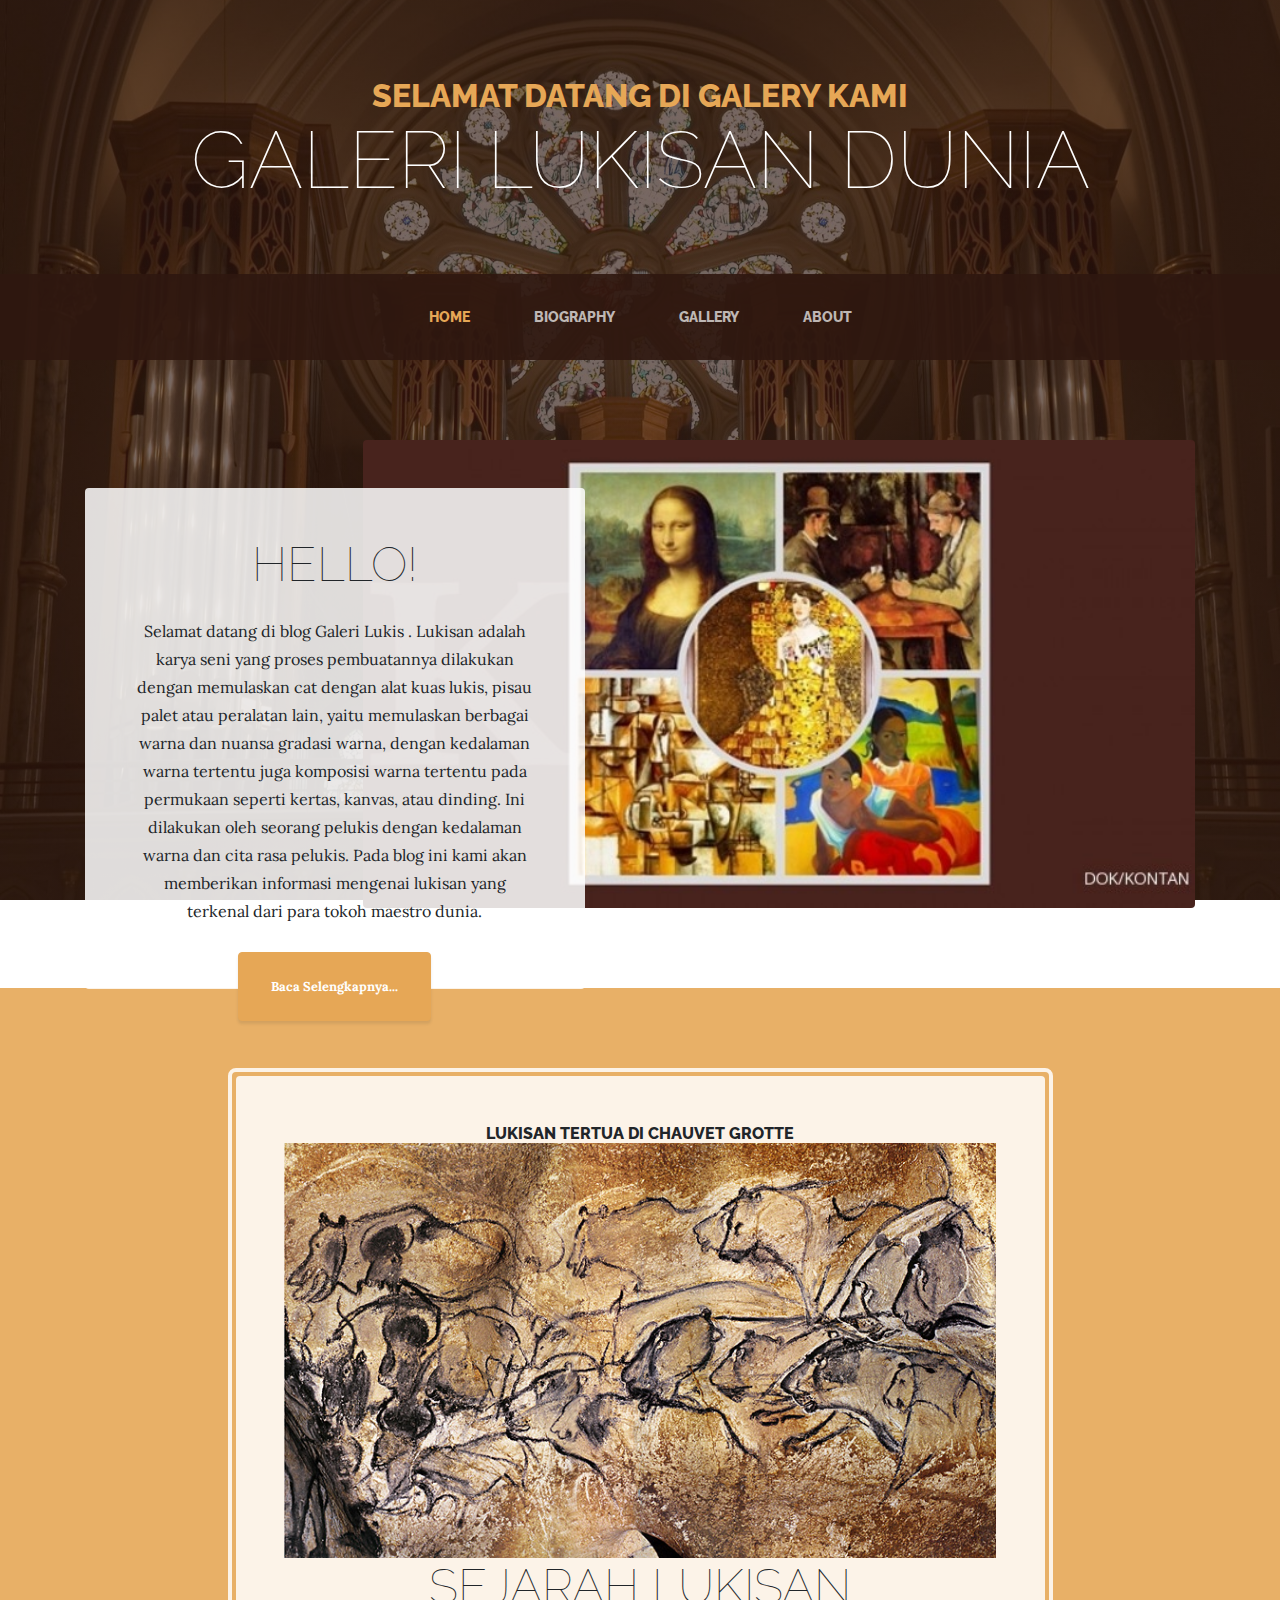
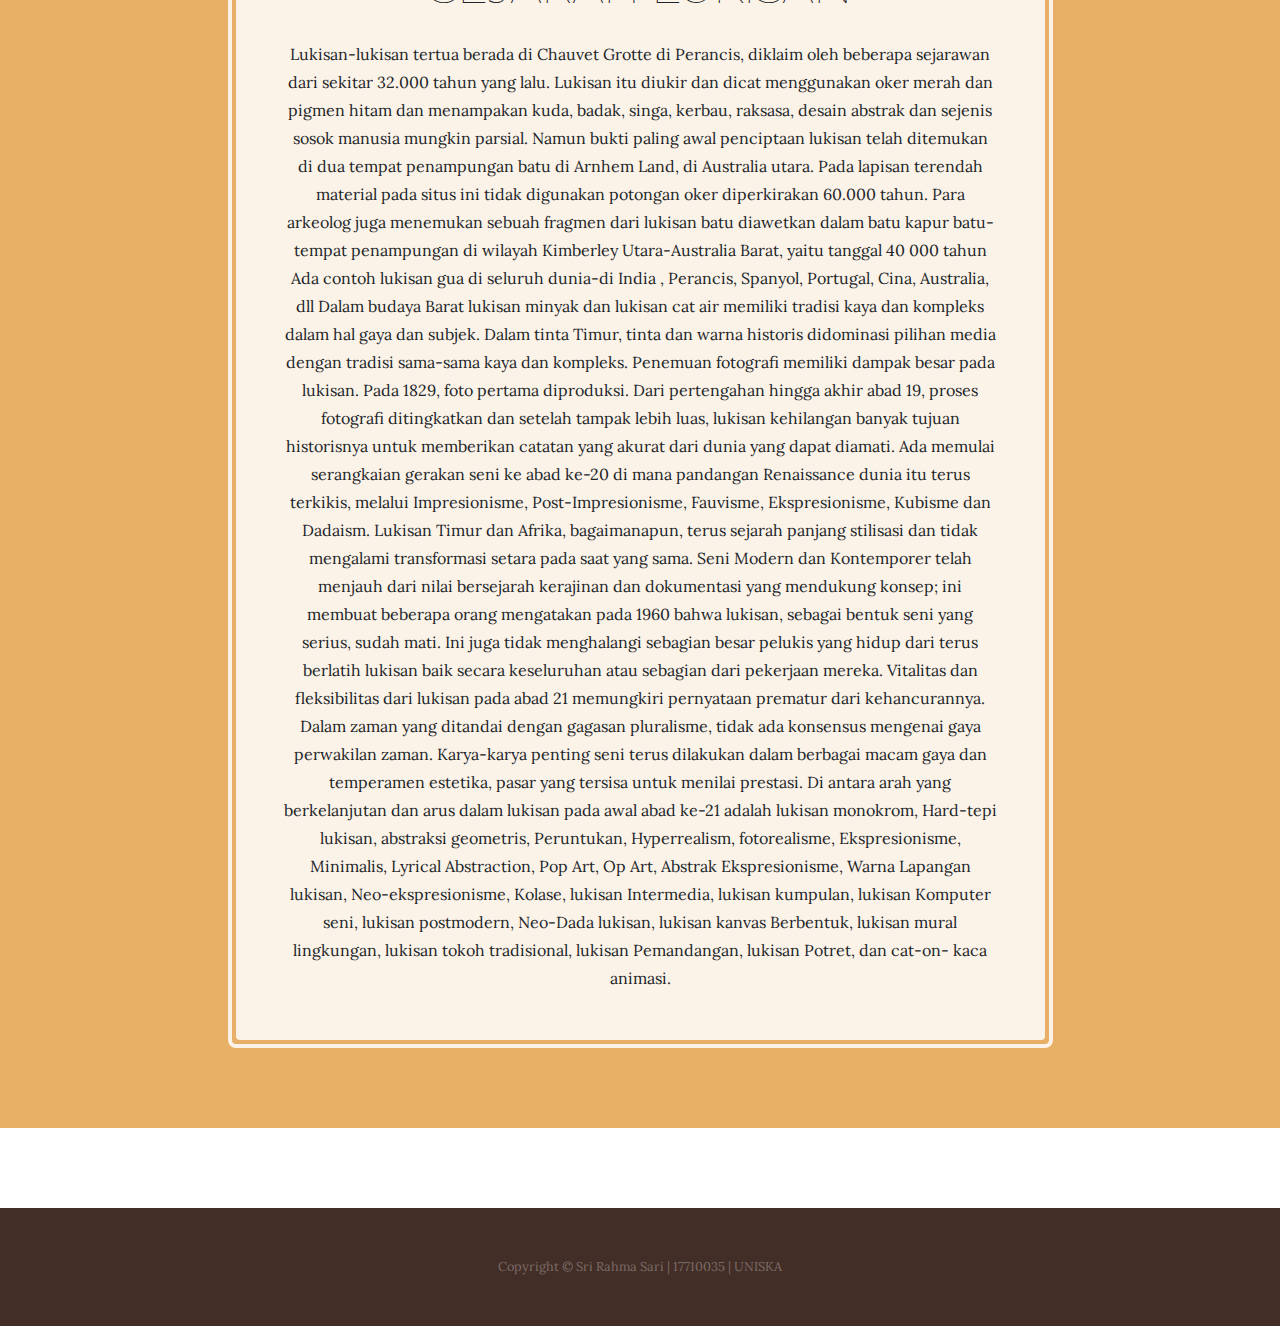
<file: index.html>
<!DOCTYPE html>
<html lang="en">

  <head>

    <meta charset="utf-8">
    <meta name="viewport" content="width=device-width, initial-scale=1, shrink-to-fit=no">
    <meta name="description" content="">
    <meta name="author" content="">

    <title>UAS_WEB1</title>

    <!-- Bootstrap core CSS -->
    <link href="vendor/bootstrap/css/bootstrap.min.css" rel="stylesheet">

    <!-- Custom fonts for this template -->
    <link href="https://fonts.googleapis.com/css?family=Raleway:100,100i,200,200i,300,300i,400,400i,500,500i,600,600i,700,700i,800,800i,900,900i" rel="stylesheet">
    <link href="https://fonts.googleapis.com/css?family=Lora:400,400i,700,700i" rel="stylesheet">

    <!-- Custom styles for this template -->
    <link href="css/business-casual.min.css" rel="stylesheet">

  </head>

  <body>
    
    <h1 class="site-heading text-center text-white d-none d-lg-block">
      <span class="site-heading-upper text-primary mb-3">Selamat Datang di Galery Kami</span>
      <span class="site-heading-lower">Galeri Lukisan Dunia</span>
    </h1>

    <!-- Navigation -->
    <nav class="navbar navbar-expand-lg navbar-dark py-lg-4" id="mainNav">
      <div class="container">
        <a class="navbar-brand text-uppercase text-expanded font-weight-bold d-lg-none" href="#">Menu</a>
        <button class="navbar-toggler" type="button" data-toggle="collapse" data-target="#navbarResponsive" aria-controls="navbarResponsive" aria-expanded="false" aria-label="Toggle navigation">
          <span class="navbar-toggler-icon"></span>
        </button>
        <div class="collapse navbar-collapse" id="navbarResponsive">
          <ul class="navbar-nav mx-auto">
            <li class="nav-item active px-lg-4">
              <a class="nav-link text-uppercase text-expanded" href="index.html">Home
                <span class="sr-only">(current)</span>
              </a>
            </li>
            <li class="nav-item px-lg-4">
              <a class="nav-link text-uppercase text-expanded" href="bio.html">Biography</a>
            </li>
            <li class="nav-item px-lg-4">
              <a class="nav-link text-uppercase text-expanded" href="galeri.html">Gallery</a>
            </li>
            <li class="nav-item px-lg-4">
              <a class="nav-link text-uppercase text-expanded" href="about.html">About</a>
            </li>
          </ul>
        </div>
      </div>
    </nav>

    <section class="page-section clearfix">
      <div class="container">
        <div class="intro">
          <img class="intro-img img-fluid mb-3 mb-lg-0 rounded" src="img/intro.jpg" alt="">
          <div class="intro-text left-0 text-center bg-faded p-5 rounded">
            <h2 class="section-heading mb-4">
              <span class="section-heading-lower">Hello!</span>
            </h2>
            <p class="mb-3"> Selamat datang di blog Galeri Lukis . 
              Lukisan adalah karya seni yang proses pembuatannya dilakukan dengan memulaskan cat dengan alat kuas lukis, pisau palet atau peralatan lain, yaitu memulaskan berbagai warna dan nuansa gradasi warna, dengan kedalaman warna tertentu juga komposisi warna tertentu pada permukaan seperti kertas, kanvas, atau dinding. Ini dilakukan oleh seorang pelukis dengan kedalaman warna dan cita rasa pelukis.
              Pada blog ini kami akan memberikan informasi mengenai lukisan yang terkenal dari para tokoh maestro dunia.
            </p>
            <div class="intro-button mx-auto">
              <a class="btn btn-primary btn-xl" href="about.html">Baca Selengkapnya...</a>
            </div>
          </div>
        </div>
      </div>
    </section>

    <section class="page-section cta">
      <div class="container">
        <div class="row">
          <div class="col-xl-9 mx-auto">
            <div class="cta-inner text-center rounded">
              <h2 class="section-heading mb-4">
                <span class="section-heading-upper">Lukisan Tertua di Chauvet Grotte</span>
                <img src="img/5b.jpg" class="img-fluid" alt="">
                <span class="section-heading-lower">Sejarah Lukisan</span>
              </h2>
              <p class="mb-0">Lukisan-lukisan tertua berada di Chauvet Grotte di Perancis, diklaim oleh beberapa sejarawan dari sekitar 32.000 tahun yang lalu. Lukisan itu diukir dan dicat menggunakan oker merah dan pigmen hitam dan menampakan kuda, badak, singa, kerbau, raksasa, desain abstrak dan sejenis sosok manusia mungkin parsial. Namun bukti paling awal penciptaan lukisan telah ditemukan di dua tempat penampungan batu di Arnhem Land, di Australia utara. Pada lapisan terendah material pada situs ini tidak digunakan potongan oker diperkirakan 60.000 tahun. Para arkeolog juga menemukan sebuah fragmen dari lukisan batu diawetkan dalam batu kapur batu-tempat penampungan di wilayah Kimberley Utara-Australia Barat, yaitu tanggal 40 000 tahun Ada contoh lukisan gua di seluruh dunia-di India , Perancis, Spanyol, Portugal, Cina, Australia, dll

Dalam budaya Barat lukisan minyak dan lukisan cat air memiliki tradisi kaya dan kompleks dalam hal gaya dan subjek. Dalam tinta Timur, tinta dan warna historis didominasi pilihan media dengan tradisi sama-sama kaya dan kompleks.

Penemuan fotografi memiliki dampak besar pada lukisan. Pada 1829, foto pertama diproduksi. Dari pertengahan hingga akhir abad 19, proses fotografi ditingkatkan dan setelah tampak lebih luas, lukisan kehilangan banyak tujuan historisnya untuk memberikan catatan yang akurat dari dunia yang dapat diamati. Ada memulai serangkaian gerakan seni ke abad ke-20 di mana pandangan Renaissance dunia itu terus terkikis, melalui Impresionisme, Post-Impresionisme, Fauvisme, Ekspresionisme, Kubisme dan Dadaism. Lukisan Timur dan Afrika, bagaimanapun, terus sejarah panjang stilisasi dan tidak mengalami transformasi setara pada saat yang sama.

Seni Modern dan Kontemporer telah menjauh dari nilai bersejarah kerajinan dan dokumentasi yang mendukung konsep; ini membuat beberapa orang mengatakan pada 1960 bahwa lukisan, sebagai bentuk seni yang serius, sudah mati. Ini juga tidak menghalangi sebagian besar pelukis yang hidup dari terus berlatih lukisan baik secara keseluruhan atau sebagian dari pekerjaan mereka. Vitalitas dan fleksibilitas dari lukisan pada abad 21 memungkiri pernyataan prematur dari kehancurannya. Dalam zaman yang ditandai dengan gagasan pluralisme, tidak ada konsensus mengenai gaya perwakilan zaman. Karya-karya penting seni terus dilakukan dalam berbagai macam gaya dan temperamen estetika, pasar yang tersisa untuk menilai prestasi.

Di antara arah yang berkelanjutan dan arus dalam lukisan pada awal abad ke-21 adalah lukisan monokrom, Hard-tepi lukisan, abstraksi geometris, Peruntukan, Hyperrealism, fotorealisme, Ekspresionisme, Minimalis, Lyrical Abstraction, Pop Art, Op Art, Abstrak Ekspresionisme, Warna Lapangan lukisan, Neo-ekspresionisme, Kolase, lukisan Intermedia, lukisan kumpulan, lukisan Komputer seni, lukisan postmodern, Neo-Dada lukisan, lukisan kanvas Berbentuk, lukisan mural lingkungan, lukisan tokoh tradisional, lukisan Pemandangan, lukisan Potret, dan cat-on- kaca animasi.</p>
            </div>
          </div>
        </div>
      </div>
    </section>

    <footer class="footer text-faded text-center py-5">
      <div class="container">
        <p class="m-0 small">Copyright &copy; Sri Rahma Sari | 17710035 | UNISKA</p>
      </div>
    </footer>

    <!-- Bootstrap core JavaScript -->
    <script src="vendor/jquery/jquery.min.js"></script>
    <script src="vendor/bootstrap/js/bootstrap.bundle.min.js"></script>

  </body>

</html>
</file>
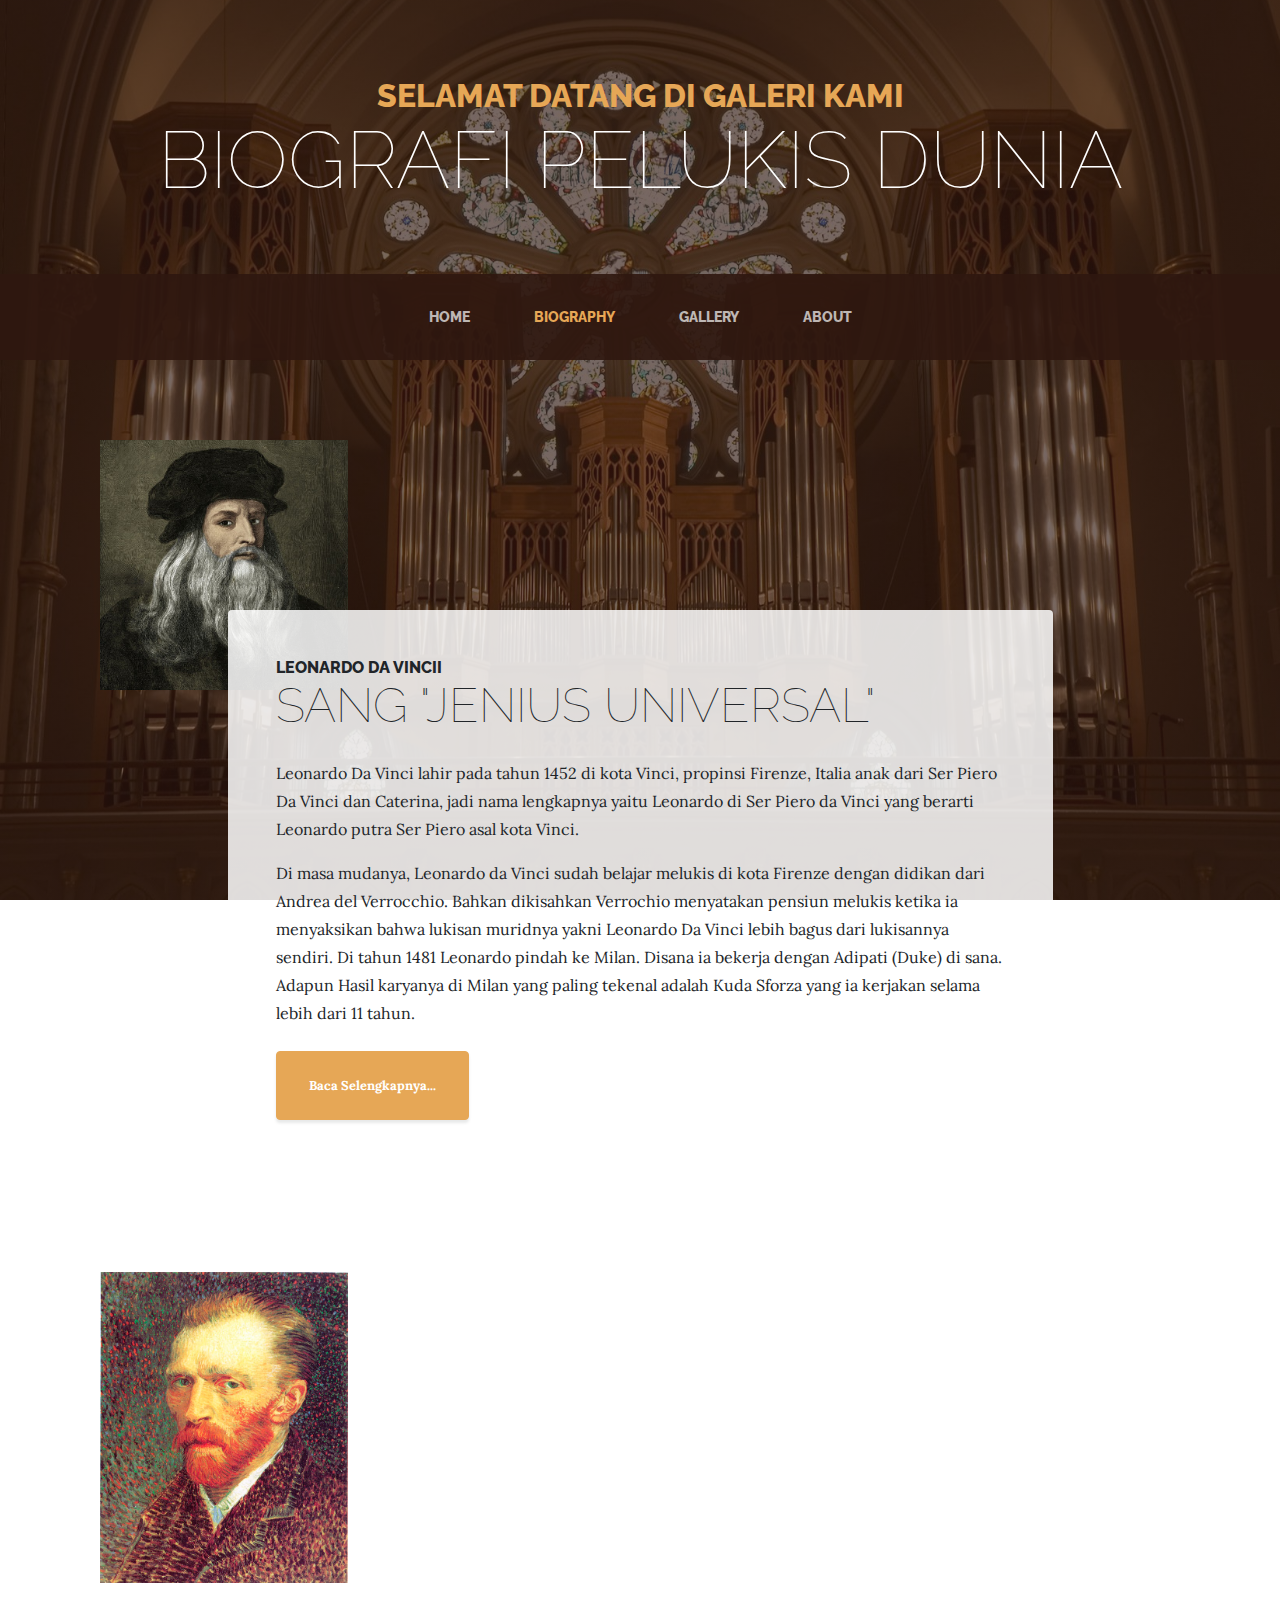
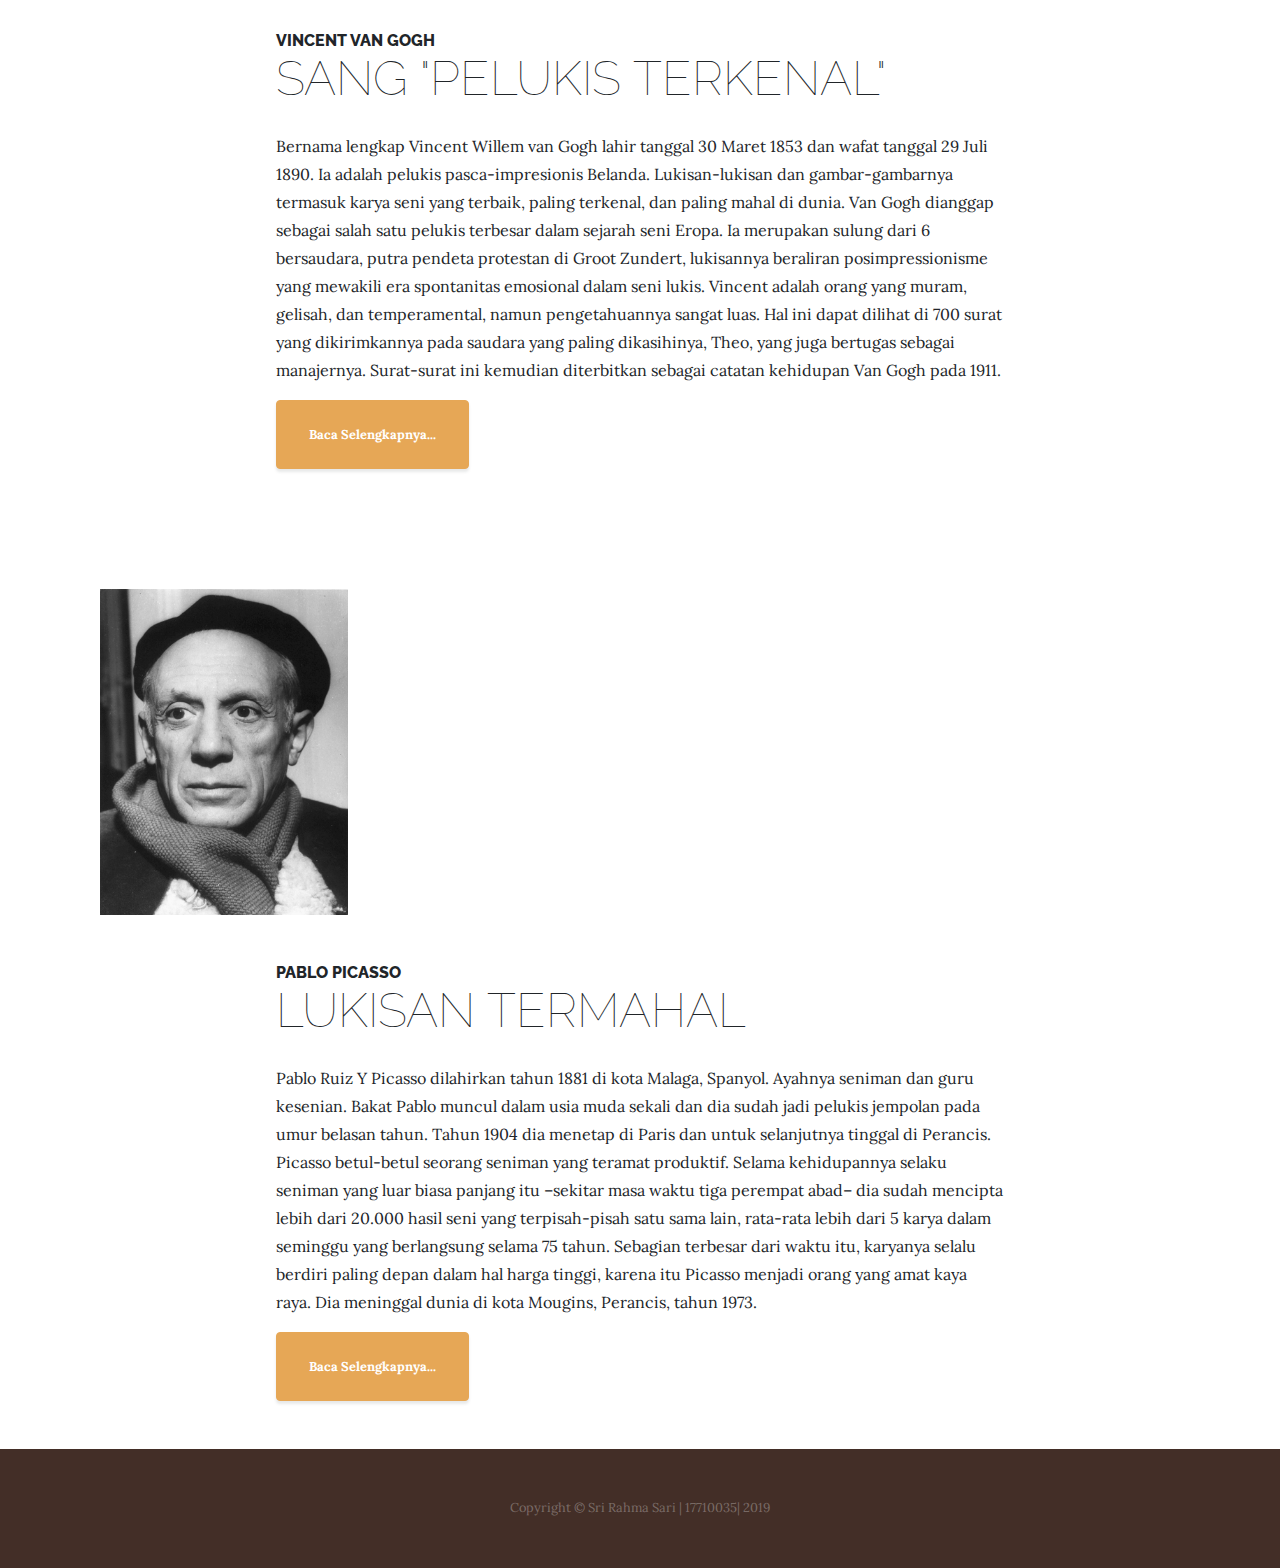
<file: bio.html>
<!DOCTYPE html>
<html lang="en">

  <head>

    <meta charset="utf-8">
    <meta name="viewport" content="width=device-width, initial-scale=1, shrink-to-fit=no">
    <meta name="description" content="">
    <meta name="author" content="">

    <title>Biografi tokoh</title>

    <!-- Bootstrap core CSS -->
    <link href="vendor/bootstrap/css/bootstrap.min.css" rel="stylesheet">

    <!-- Custom fonts for this template -->
    <link href="https://fonts.googleapis.com/css?family=Raleway:100,100i,200,200i,300,300i,400,400i,500,500i,600,600i,700,700i,800,800i,900,900i" rel="stylesheet">
    <link href="https://fonts.googleapis.com/css?family=Lora:400,400i,700,700i" rel="stylesheet">

    <!-- Custom styles for this template -->
    <link href="css/business-casual.min.css" rel="stylesheet">

  </head>

  <body>

    <h1 class="site-heading text-center text-white d-none d-lg-block">
      <span class="site-heading-upper text-primary mb-3">Selamat Datang di Galeri Kami</span>
      <span class="site-heading-lower">Biografi Pelukis Dunia</span>
    </h1>

    <!-- Navigation -->
    <nav class="navbar navbar-expand-lg navbar-dark py-lg-4" id="mainNav">
      <div class="container">
        <a class="navbar-brand text-uppercase text-expanded font-weight-bold d-lg-none" href="#">Artikel Seni</a>
        <button class="navbar-toggler" type="button" data-toggle="collapse" data-target="#navbarResponsive" aria-controls="navbarResponsive" aria-expanded="false" aria-label="Toggle navigation">
          <span class="navbar-toggler-icon"></span>
        </button>
        <div class="collapse navbar-collapse" id="navbarResponsive">
          <ul class="navbar-nav mx-auto">
            <li class="nav-item px-lg-4">
              <a class="nav-link text-uppercase text-expanded" href="index.html">Home
                <span class="sr-only">(current)</span>
              </a>
            </li>
            <li class="nav-item active px-lg-4">
              <a class="nav-link text-uppercase text-expanded" href="bio.html">Biography</a>
            </li>
            <li class="nav-item px-lg-4">
              <a class="nav-link text-uppercase text-expanded" href="galeri.html">Gallery</a>
            </li>
            <li class="nav-item px-lg-4">
              <a class="nav-link text-uppercase text-expanded" href="about.html">About</a>
            </li>
          </ul>
        </div>
      </div>
    </nav>

   <section class="page-section about-heading">
      <div class="container">
        <img class="img-fluid rounded about-heading-img mb-3 mb-lg-0 col-sm-3" src="img/davincii.jpg" alt="">
        <div class="about-heading-content">
          <div class="row">
            <div class="col-xl-9 col-lg-10 mx-auto">
              <div class="bg-faded rounded p-5">
                <h2 class="section-heading mb-4">
                  <span class="section-heading-upper">Leonardo Da Vincii</span>
                  <span class="section-heading-lower">Sang "Jenius Universal"</span>
                </h2>
                <p>Leonardo Da Vinci lahir pada tahun 1452 di kota Vinci, propinsi Firenze, Italia anak dari Ser Piero Da Vinci dan Caterina, jadi nama lengkapnya yaitu Leonardo di Ser Piero da Vinci yang berarti Leonardo putra Ser Piero asal kota Vinci.</p>
                <p class="mb-0">Di masa mudanya, Leonardo da Vinci sudah belajar melukis di kota Firenze dengan didikan dari Andrea del Verrocchio. Bahkan dikisahkan Verrochio menyatakan pensiun melukis ketika ia menyaksikan bahwa lukisan muridnya yakni Leonardo Da Vinci lebih bagus dari lukisannya sendiri.

                Di tahun 1481 Leonardo pindah ke Milan. Disana ia bekerja dengan Adipati (Duke) di sana. Adapun Hasil karyanya di Milan yang paling tekenal adalah Kuda Sforza yang ia kerjakan selama lebih dari 11 tahun.</p><br>
                  <div class="intro-button mx-auto">
                    <a class="btn btn-primary btn-xl" href="https://www.biografiku.com/biografi-leonardo-da-vinci/">Baca Selengkapnya...</a>
                  </div>
              </div>
            </div>
          </div>
        </div>
      </div>
    </section>
      <br>
      <section>
      <div class="container">
        <img class="img-fluid rounded about-heading-img mb-3 mb-lg-0 col-sm-3" src="img/vincent.jpg" alt="">
        <div class="about-heading-content">
          <div class="row">
            <div class="col-xl-9 col-lg-10 mx-auto">
              <div class="bg-faded rounded p-5">
                <h2 class="section-heading mb-4">
                  <span class="section-heading-upper">Vincent Van Gogh</span>
                  <span class="section-heading-lower">Sang "Pelukis Terkenal"</span>
                </h2>
                <p>Bernama lengkap Vincent Willem van Gogh lahir tanggal 30 Maret 1853 dan wafat tanggal 29 Juli 1890. Ia adalah pelukis pasca-impresionis Belanda. Lukisan-lukisan dan gambar-gambarnya termasuk karya seni yang terbaik, paling terkenal, dan paling mahal di dunia. Van Gogh dianggap sebagai salah satu pelukis terbesar dalam sejarah seni Eropa. Ia merupakan sulung dari 6 bersaudara, putra pendeta protestan di Groot Zundert, lukisannya beraliran posimpressionisme yang mewakili era spontanitas emosional dalam seni lukis. Vincent adalah orang yang muram, gelisah, dan temperamental, namun pengetahuannya sangat luas. Hal ini dapat dilihat di 700 surat yang dikirimkannya pada saudara yang paling dikasihinya, Theo, yang juga bertugas sebagai manajernya. Surat-surat ini kemudian diterbitkan sebagai catatan kehidupan Van Gogh pada 1911.</p>
                  <div class="intro-button mx-auto">
                    <a class="btn btn-primary btn-xl" href="https://www.biografiku.com/biografi-van-gogh-sang-pelukis-terkena/">Baca Selengkapnya...</a>
                  </div>
              </div>
            </div>
          </div>
        </div>
      </div>
    </section>
      <br>
      <br>
      <br>
    <section>
      <div class="container">
        <img class="img-fluid rounded about-heading-img mb-3 mb-lg-0 col-sm-3" src="img/picasso.jpg" width="50%" alt="">
        <div class="about-heading-content">
          <div class="row">
            <div class="col-xl-9 col-lg-10 mx-auto">
              <div class="bg-faded rounded p-5">
                <h2 class="section-heading mb-4">
                  <span class="section-heading-upper">Pablo Picasso</span>
                  <span class="section-heading-lower">Lukisan Termahal</span>
                </h2>
                <p>Pablo Ruiz Y Picasso dilahirkan tahun 1881 di kota Malaga, Spanyol. Ayahnya seniman dan guru kesenian. Bakat Pablo muncul dalam usia muda sekali dan dia sudah jadi pelukis jempolan pada umur belasan tahun. Tahun 1904 dia menetap di Paris dan untuk selanjutnya tinggal di Perancis. Picasso betul-betul seorang seniman yang teramat produktif. Selama kehidupannya selaku seniman yang luar biasa panjang itu –sekitar masa waktu tiga perempat abad– dia sudah mencipta lebih dari 20.000 hasil seni yang terpisah-pisah satu sama lain, rata-rata lebih dari 5 karya dalam seminggu yang berlangsung selama 75 tahun. Sebagian terbesar dari waktu itu, karyanya selalu berdiri paling depan dalam hal harga tinggi, karena itu Picasso menjadi orang yang amat kaya raya. Dia meninggal dunia di kota Mougins, Perancis, tahun 1973.</p>
                  <div class="intro-button mx-auto">
                     <a class="btn btn-primary btn-xl" href="https://www.biografiku.com/biografi-picasso/">Baca Selengkapnya...</a>
                  </div>
              </div>
            </div>
          </div>
        </div>
      </div>
    </section>

    <footer class="footer text-faded text-center py-5">
      <div class="container">
        <p class="m-0 small">Copyright &copy; Sri Rahma Sari | 17710035| 2019</p>
      </div>
    </footer>

    <!-- Bootstrap core JavaScript -->
    <script src="vendor/jquery/jquery.min.js"></script>
    <script src="vendor/bootstrap/js/bootstrap.bundle.min.js"></script>

  </body>

</html>
</file>
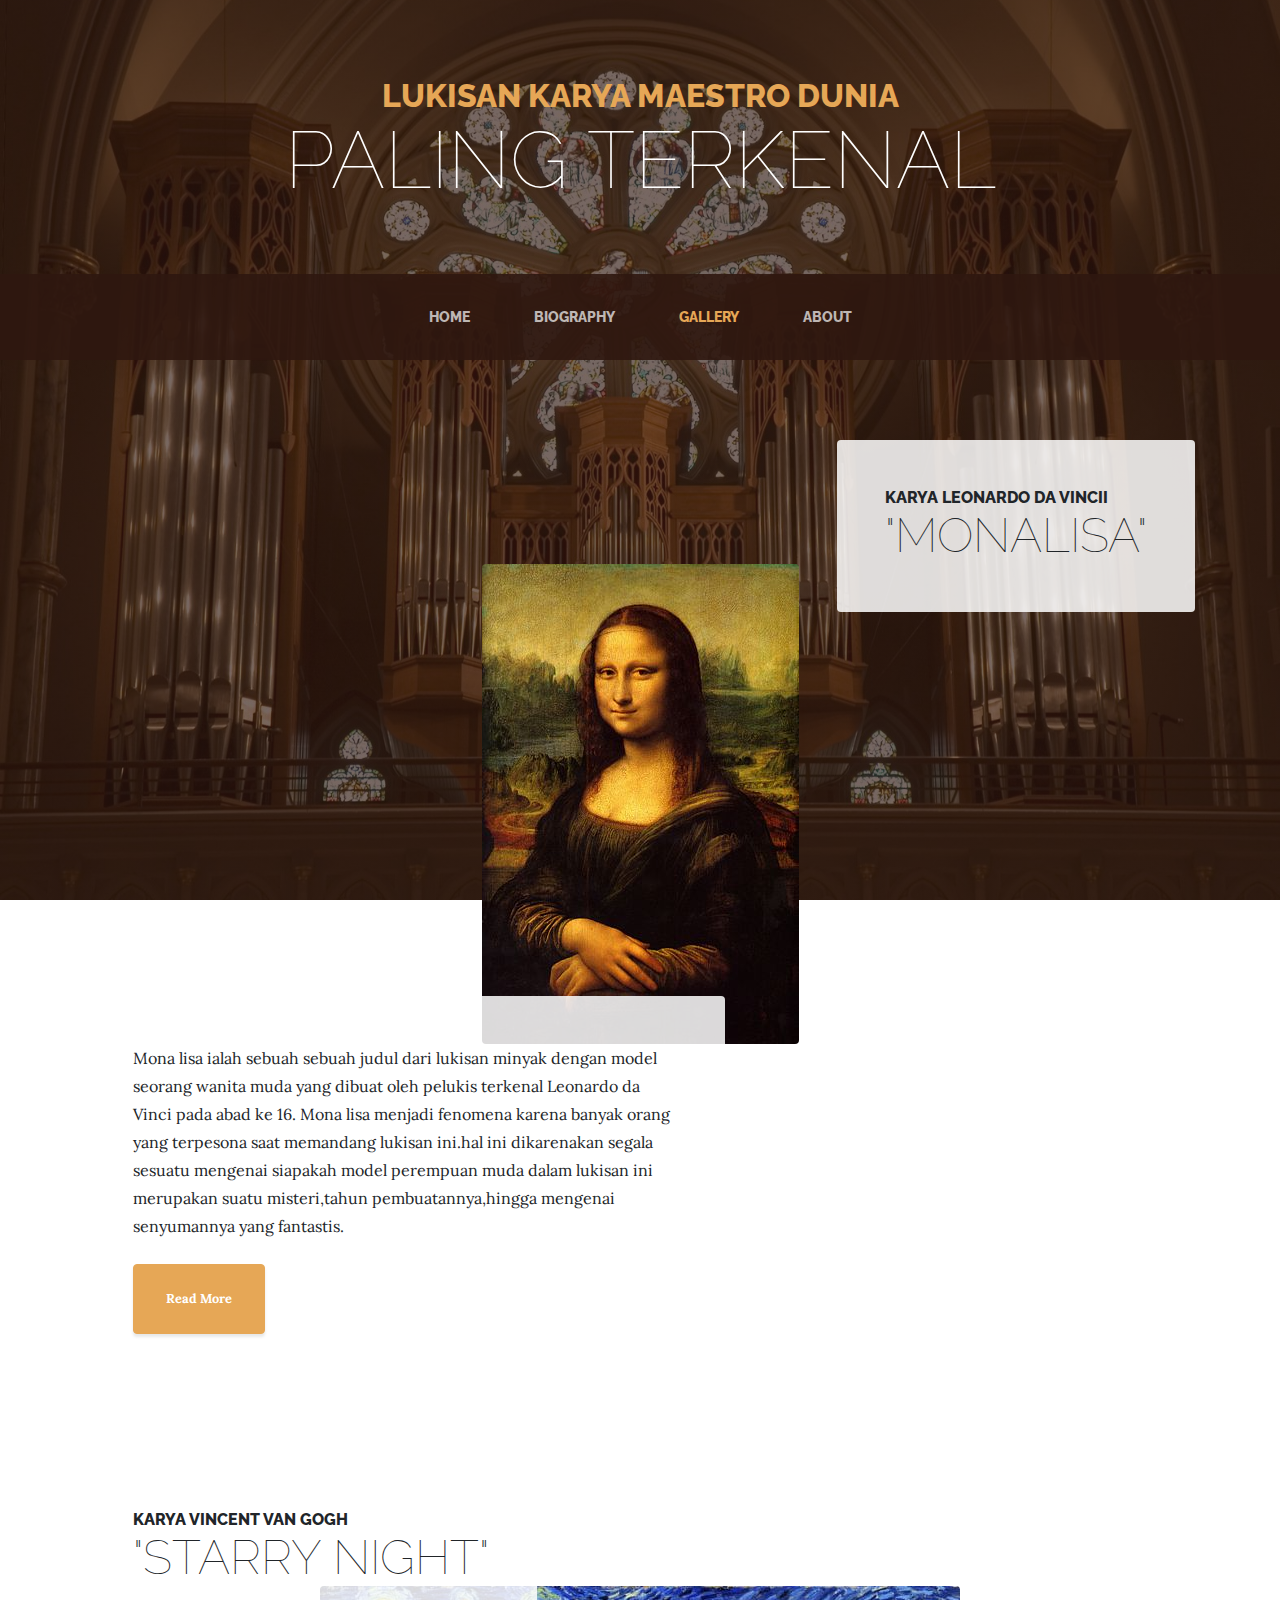
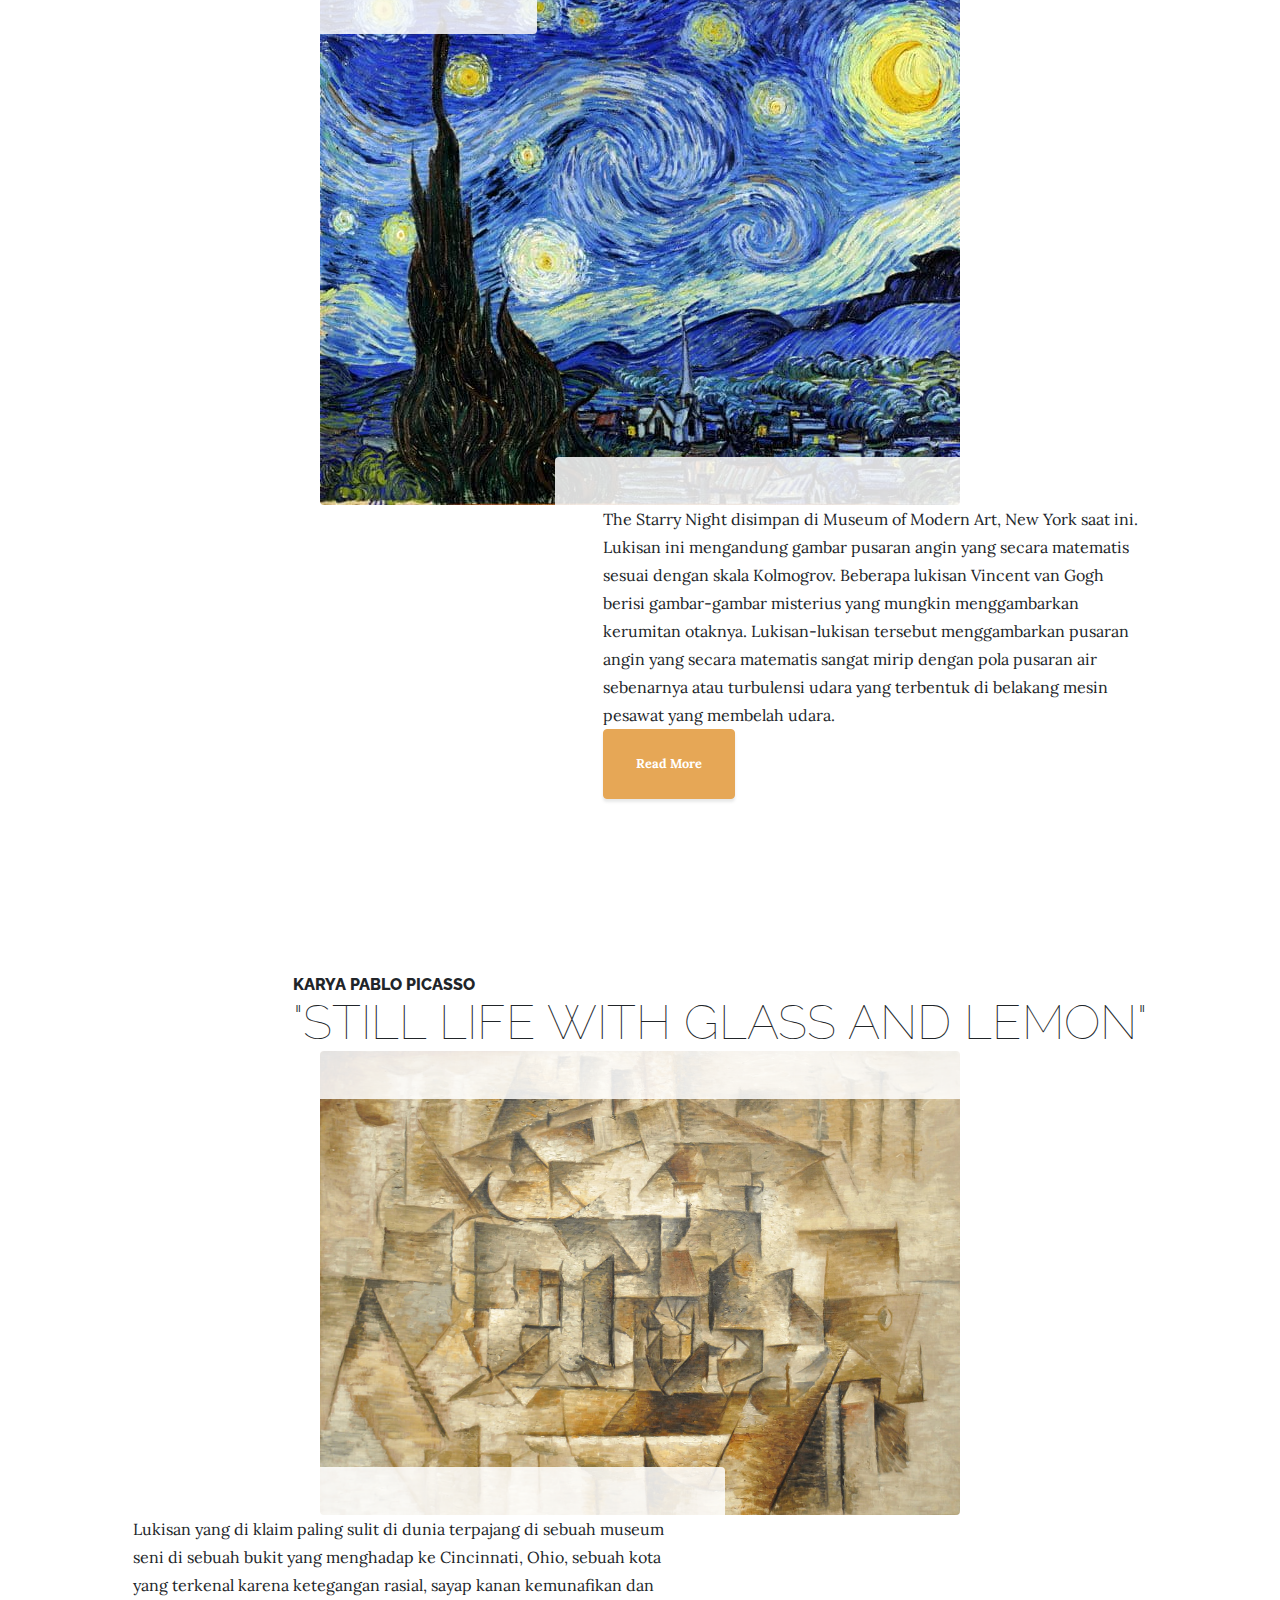
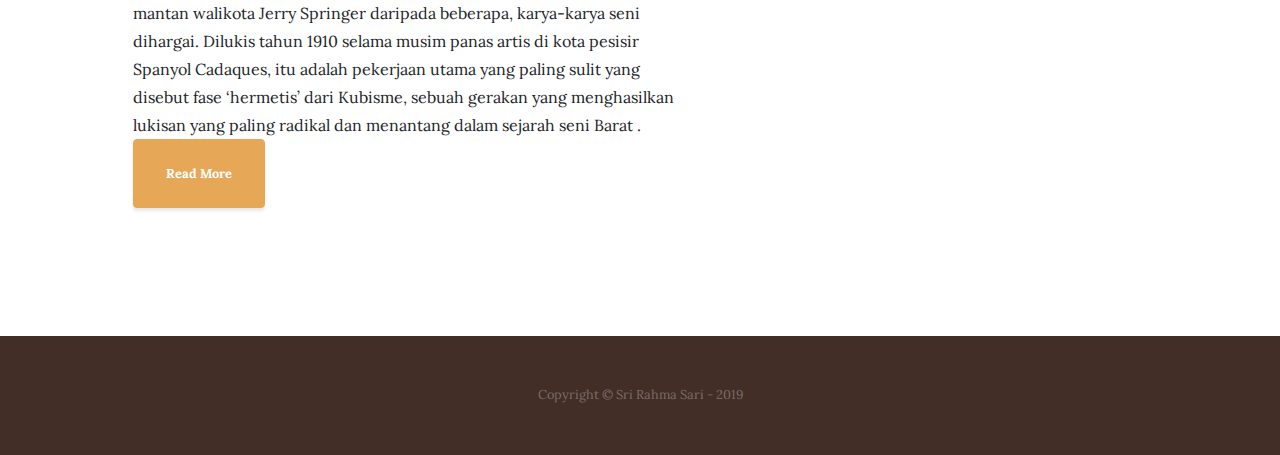
<file: galeri.html>
<!DOCTYPE html>
<html lang="en">

  <head>

    <meta charset="utf-8">
    <meta name="viewport" content="width=device-width, initial-scale=1, shrink-to-fit=no">
    <meta name="description" content="">
    <meta name="author" content="">

    <title>Galeri</title>

    <!-- Bootstrap core CSS -->
    <link href="vendor/bootstrap/css/bootstrap.min.css" rel="stylesheet">

    <!-- Custom fonts for this template -->
    <link href="https://fonts.googleapis.com/css?family=Raleway:100,100i,200,200i,300,300i,400,400i,500,500i,600,600i,700,700i,800,800i,900,900i" rel="stylesheet">
    <link href="https://fonts.googleapis.com/css?family=Lora:400,400i,700,700i" rel="stylesheet">

    <!-- Custom styles for this template -->
    <link href="css/business-casual.min.css" rel="stylesheet">

  </head>

  <body>

    <h1 class="site-heading text-center text-white d-none d-lg-block">
      <span class="site-heading-upper text-primary mb-3">Lukisan Karya Maestro Dunia</span>
      <span class="site-heading-lower">Paling Terkenal</span>
    </h1>

    <!-- Navigation -->
    <nav class="navbar navbar-expand-lg navbar-dark py-lg-4" id="mainNav">
      <div class="container">
        <a class="navbar-brand text-uppercase text-expanded font-weight-bold d-lg-none" href="#">Artikel Seni</a>
        <button class="navbar-toggler" type="button" data-toggle="collapse" data-target="#navbarResponsive" aria-controls="navbarResponsive" aria-expanded="false" aria-label="Toggle navigation">
          <span class="navbar-toggler-icon"></span>
        </button>
        <div class="collapse navbar-collapse" id="navbarResponsive">
          <ul class="navbar-nav mx-auto">
            <li class="nav-item px-lg-4">
              <a class="nav-link text-uppercase text-expanded" href="index.html">Home
                <span class="sr-only">(current)</span>
              </a>
            </li>
            <li class="nav-item px-lg-4">
              <a class="nav-link text-uppercase text-expanded" href="bio.html">Biography</a>
            </li>
            <li class="nav-item active px-lg-4">
              <a class="nav-link text-uppercase text-expanded" href="galeri.html">Gallery</a>
            </li>
            <li class="nav-item px-lg-4">
              <a class="nav-link text-uppercase text-expanded" href="about.html">About</a>
            </li>
          </ul>
        </div>
      </div>
    </nav>

    <section class="page-section">
      <div class="container">
        <div class="product-item">
          <div class="product-item-title d-flex">
            <div class="bg-faded p-5 d-flex ml-auto rounded">
              <h2 class="section-heading mb-0">
                <span class="section-heading-upper">Karya Leonardo Da Vincii</span>
                <span class="section-heading-lower">"Monalisa"</span>
              </h2>
            </div>
          </div>
          <img class="product-item-img mx-auto d-flex rounded img-fluid mb-3 mb-lg-0" src="img/galeri-1.jpg" alt="">
          <div class="product-item-description d-flex mr-auto">
            <div class="bg-faded p-5 rounded">
              <p class="mb-0"> Mona lisa ialah sebuah sebuah judul dari lukisan minyak dengan model seorang wanita muda yang dibuat oleh pelukis terkenal Leonardo da Vinci pada abad ke 16.
              Mona lisa menjadi fenomena karena banyak orang yang terpesona saat memandang lukisan ini.hal ini dikarenakan segala sesuatu mengenai siapakah model perempuan muda dalam lukisan ini merupakan suatu misteri,tahun pembuatannya,hingga mengenai senyumannya yang fantastis.</p><br>
              <div class="intro-button mx-auto">
              <a class="btn btn-primary btn-xl" href="http://www.anton-nb.com/2015/03/misteri-sejarah-dan-cerita-dibalik.html">Read More</a>
             </div>
            </div>
          </div>
        </div>
      </div>
    </section>

    <section class="page-section">
      <div class="container">
        <div class="product-item">
          <div class="product-item-title d-flex">
            <div class="bg-faded p-5 d-flex mr-auto rounded">
              <h2 class="section-heading mb-0">
                <span class="section-heading-upper">Karya Vincent Van Gogh</span>
                <span class="section-heading-lower">"Starry Night"</span>
              </h2>
            </div>
          </div>
          <img class="product-item-img mx-auto d-flex rounded img-fluid mb-3 mb-lg-0" src="img/galeri.jpg" alt="">
          <div class="product-item-description d-flex ml-auto">
            <div class="bg-faded p-5 rounded">
              <p class="mb-0">The Starry Night disimpan di Museum of Modern Art, New York saat ini. Lukisan ini mengandung gambar pusaran angin yang secara matematis sesuai dengan skala Kolmogrov.
              Beberapa lukisan Vincent van Gogh berisi gambar-gambar misterius yang mungkin menggambarkan kerumitan otaknya. Lukisan-lukisan tersebut menggambarkan pusaran angin yang secara matematis sangat mirip dengan pola pusaran air sebenarnya atau turbulensi udara yang terbentuk di belakang mesin pesawat yang membelah udara.</p>
                <div class="intro-button mx-auto">
                  <a class="btn btn-primary btn-xl" href="http://burhan2014.blogspot.com/2014/08/lukisan-starry-night-dan-penjelasannya.html">Read More</a>
                </div>
            </div>
          </div>
        </div>
      </div>
    </section>
    
  <section class="page-section">
      <div class="container">
        <div class="product-item">
          <div class="product-item-title d-flex">
            <div class="bg-faded p-5 d-flex ml-auto rounded">
              <h2 class="section-heading mb-0">
                <span class="section-heading-upper">Karya Pablo Picasso</span>
                <span class="section-heading-lower">"Still Life With Glass and Lemon"</span>
              </h2>
            </div>
          </div>
          <img class="product-item-img mx-auto d-flex rounded img-fluid mb-3 mb-lg-0" src="img/galeri-3.jpg" alt="">
          <div class="product-item-description d-flex mr-auto">
            <div class="bg-faded p-5 rounded">
              <p class="mb-0">Lukisan yang di klaim paling sulit di dunia terpajang di sebuah museum seni di sebuah bukit yang menghadap ke Cincinnati, Ohio, sebuah kota yang terkenal karena ketegangan rasial, sayap kanan kemunafikan dan mantan walikota Jerry Springer daripada beberapa, karya-karya seni dihargai.

              Dilukis tahun 1910 selama musim panas artis di kota pesisir Spanyol Cadaques, itu adalah pekerjaan utama yang paling sulit  yang disebut fase ‘hermetis’ dari Kubisme, sebuah gerakan yang menghasilkan lukisan yang paling radikal dan menantang dalam sejarah seni Barat .</p>
                <div class="intro-button mx-auto">
                  <a class="btn btn-primary btn-xl" href="https://www.lukisan.info/tag/pablo-picasso/">Read More</a>
                </div>
            </div>
          </div>
        </div>
      </div>
    </section>
    
    <footer class="footer text-faded text-center py-5">
      <div class="container">
        <p class="m-0 small">Copyright &copy; Sri Rahma Sari - 2019</p>
      </div>
    </footer>

    <!-- Bootstrap core JavaScript -->
    <script src="vendor/jquery/jquery.min.js"></script>
    <script src="vendor/bootstrap/js/bootstrap.bundle.min.js"></script>

  </body>

</html>
</file>
<file: css/business-casual.min.css>
/*!
 * Start Bootstrap - Business Casual v5.0.2 (https://startbootstrap.com/template-overviews/business-casual)
 * Copyright 2013-2018 Start Bootstrap
 * Licensed under MIT (https://github.com/BlackrockDigital/startbootstrap-business-casual/blob/master/LICENSE)
 */body {
 	font-family:Lora;
 	background:-webkit-gradient(linear,left top,left bottom,from(rgba(47,23,15,.65))),url(../img/bg.jpg);
 	background:linear-gradient(rgba(47,23,15,.65)),url(../img/bg.jpg);
 	background-attachment:fixed;background-position:center;
 	background-size:cover
 }

 * {
  box-sizing: border-box;
}
 	
 h1,h2,h3,h4,h5,h6 {
 	font-family:Raleway
 	}

 p {
 	line-height:1.75}
 .text-faded{
 	color:rgba(255,255,255,.3)}

 .site-heading {
 	margin-top:5rem;
 	margin-bottom:5rem;
 	text-transform:uppercase;
 	line-height:1;font-family:Raleway
 	}
 .site-heading .site-heading-upper {
 	display:block;
 	font-size:2rem;
 	font-weight:800
 	}

 .site-heading .site-heading-lower {
 	font-size:5rem;
 	font-weight:100;
 	line-height:4rem}

 .page-section{
 	margin-top:5rem;
 	margin-bottom:5rem}
 .section-heading{
 	text-transform:uppercase
 	}
 .section-heading .section-heading-upper{
 	display:block;
 	font-size:1rem;
 	font-weight:800}
 .section-heading .section-heading-lower{
 	display:block;
 	font-size:3rem;
 	font-weight:100}
 .bg-faded{
 	background-color:rgba(255,255,255,.85)}
 #mainNav{
 	background-color:rgba(47,23,15,.9);
 	font-family:Raleway}
 #mainNav .navbar-brand{
 	color:#e6a756}
 #mainNav .navbar-nav .nav-item .nav-link{
 	color:rgba(255,255,255,.7);
 	font-weight:800}
 #mainNav .navbar-nav .nav-item.active .nav-link{
 	color:#e6a756}
 @media (min-width:992px){
 	#mainNav .navbar-nav .nav-item .nav-link{
 		font-size:.9rem}
 	#mainNav .navbar-nav .nav-item .nav-link:hover{
 		color:rgba(255,255,255,.4)}
 	#mainNav .navbar-nav .nav-item.active .nav-link:hover{
 		color:#e6a756}
 		}
 .btn-xl{
 	font-weight:700;
 	font-size:.8rem;
 	padding-top:1.5rem;
 	padding-bottom:1.5rem;
 	padding-left:2rem;
 	padding-right:2rem}
 .intro{
 	position:relative}
 @media (min-width:992px){
 	.intro .intro-img{
 		width:75%;float:right}
 		.intro .intro-text{
 			left:0;
 			width:60%;
 			margin-top:3rem;
 			position:absolute}
 		.intro .intro-text .intro-button{
 			width:100%;
 			left:0;position:absolute;
 			bottom:-2rem}
 			}
 @media (min-width:1200px){
	.intro .intro-text{
		width:45%}
		}
.cta{padding-top:5rem;
	padding-bottom:5rem;
	background-color:rgba(230,167,86,.9)}
.cta .cta-inner{
	position:relative;
	padding:3rem;
	margin:.5rem;
	background-color:rgba(255,255,255,.85)}
.cta .cta-inner:before{
	border-radius:.5rem;
	content:'';
	position:absolute;
	top:-.5rem;
	bottom:-.5rem;
	left:-.5rem;
	right:-.5rem;
	border:.25rem solid rgba(255,255,255,.85)}
@media (min-width:992px){
	.about-heading .about-heading-img{
		position:relative;
		z-index:0}
		.about-heading .about-heading-content{
			margin-top:-5rem;
			position:relative;
			z-index:1}
			}
@media (min-width:992px){
	.product-item .product-item-title{
		position:relative;
		z-index:1;
		margin-bottom:-3rem}
	.product-item .product-item-img{
		position:relative;
		z-index:0;
		max-width:50vw}
	.product-item .product-item-description{
		position:relative;
		z-index:1;
		margin-top:-3rem;
		max-width:50vw}
		}
.list-hours{
	font-size:.9rem}
.list-hours .list-hours-item{
	border-bottom:1px solid rgba(230,167,86,.5);
	padding-bottom:.25rem;
	margin-bottom:1rem;
	font-style:italic}
.list-hours .list-hours-item.today{
	font-weight:700;
	color:#e6a756}
@media (min-width:992px){
	.list-hours{
		width:50%;
		font-size:1.1rem}
		}
.address strong{
	font-size:1.2rem}
.footer{
	background-color:rgba(47,23,15,.9)
	}
.text-primary{
	color:#e6a756!important}
.bg-primary{
	background-color:#e6a756!important}
.btn{
	-webkit-box-shadow:0 3px 3px 0 rgba(33,37,41,.1);
	box-shadow:0 3px 3px 0 rgba(33,37,41,.1)}
.btn-primary{background-color:#e6a756;
	border-color:#e6a756}
.btn-primary:active,.btn-primary:focus,.btn-primary:hover{
	background-color:#df902a;
	border-color:#df902a}
	.font-weight-light{
		font-weight:100!important}

.jumbotron img  {
	width: 150px;
	border: 5px solid #666;
}
hr {
	width: 250px;
	border-top: 3px solid #999; 
	background-color: #ccccff;
}

section {
	min-height: 300px;
}

.contact {
	height: 300px;
}

.tentang {
	background-color: #9999cc;
}
</file>
